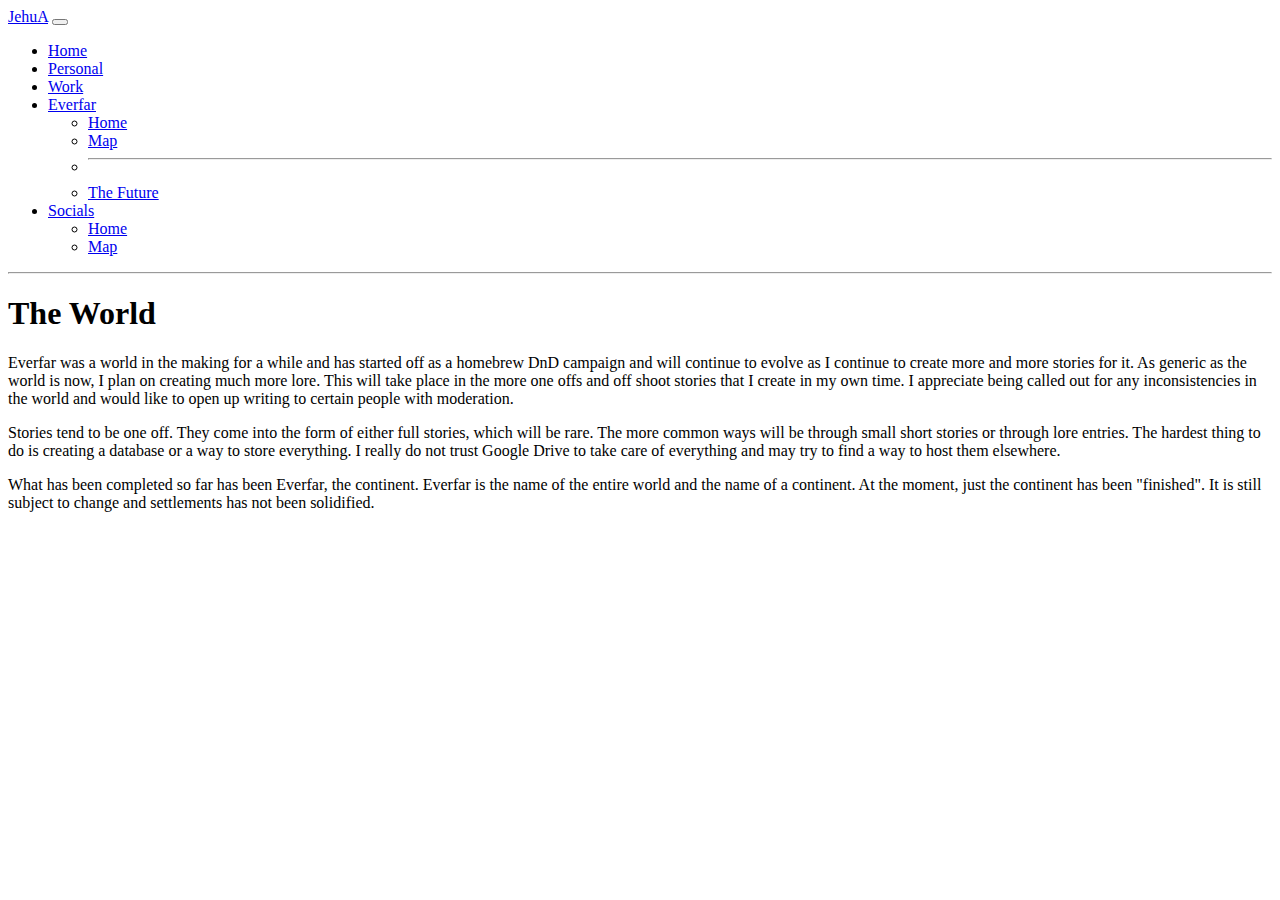
<file: Everfar/everfar.html>
<!DOCTYPE html>

<html xmlns="http://www.w3.org/1999/xhtml" lang="en">

<head>

  <title>
     Everfar 
  </title>

  <meta charset="utf-8" />
  <meta name="Author" content="Jehu Ananoria" />
  <meta name="generator" content="vscode_and_vim" />

<link href="https://cdn.jsdelivr.net/npm/bootstrap@5.0.1/dist/css/bootstrap.min.css" rel="stylesheet" integrity="sha384-+0n0xVW2eSR5OomGNYDnhzAbDsOXxcvSN1TPprVMTNDbiYZCxYbOOl7+AMvyTG2x" crossorigin="anonymous">
</head>

<!-------- Start of the body -------->
<body>

<header>

	<nav class="navbar navbar-expand-lg navbar-dark bg-dark">
		<div class="container-fluid">
			<a class="navbar-brand" href="../index.html"> JehuA</a>
			<button class="navbar-toggler" type="button" data-bs-toggle="collapse" data-bs-target="#navbarSupportedContent" aria-controls="navbarSupportedContent" aria-expanded="false" aria-label="Toggle navigation">
				<span class="navbar-toggler-icon"></span>
			  </button>
			  <div class="collapse navbar-collapse" id="navbarSupportedContent">
				<ul class="navbar-nav me-auto mb-2 mb-lg-0">
				  <li class="nav-item">
					<a class="nav-link active" aria-current="page" href="../index.html">
						Home
					</a>
				  </li>
				  <li class="nav-item">
					<a class="nav-link" href="#">
						Personal	
					</a>
				  </li>
				  <li class="nav-item">
					<a class="nav-link" href="#">
						Work	
					</a>
				  </li>
				  <li class="nav-item dropdown">
					<a class="nav-link dropdown-toggle" href="#" id="navbarDropdown" role="button" data-bs-toggle="dropdown" aria-expanded="false">
						Everfar
					</a>
					<ul class="dropdown-menu" aria-labelledby="navbarDropdown">
					  <li>
						  <a class="dropdown-item" href="everfar.html">Home</a>
						</li>
					  <li>
						  <a class="dropdown-item" href="maps.html">Map</a>
						</li>
					  <li>
						  <hr class="dropdown-divider">
						</li>
					  <li>
						  <a class="dropdown-item" href="#">The Future</a>
						</li>
					</ul>
				  </li>
				  <li class="nav-item dropdown">
					<a class="nav-link dropdown-toggle" href="#" id="navbarDropdown" role="button" data-bs-toggle="dropdown" aria-expanded="false">
						Socials
					</a>
					<ul class="dropdown-menu" aria-labelledby="navbarDropdown">
					  <li>
						  <a class="dropdown-item" href="Everfar/everfar.html">Home</a>
						</li>
					  <li>
						  <a class="dropdown-item" href="Everfar/maps.html">Map</a>
						</li>
					</ul>
				  </li>
				</ul>
		</div>
	</nav>

	<hr class="nav_div">
</header>


<div class="description">
    <h1>
        The World
    </h1>

    <p class="intro">
        Everfar was a world in the making for a while and has started off as a homebrew DnD campaign
        and will continue to evolve as I continue to create more and more stories for it.


        As generic as the world is now, I plan on creating much more lore. This will take place in the more one offs
        and off shoot stories that I create in my own time. I appreciate being called out for any inconsistencies in
        the world and would like to open up writing to certain people with moderation.
    </p>
    
    <p class="stories">
        Stories tend to be one off. They come into the form of either full stories, which will be rare.
        The more common ways will be through small short stories or through lore entries.
        The hardest thing to do is creating a database or a way to store everything. I really
        do not trust Google Drive to take care of everything and may try to find a way to
        host them elsewhere.

    </p>

    <p class="completed">
        What has been completed so far has been Everfar, the continent. Everfar is the name
        of the entire world and the name of a continent. At the moment, just the continent has
        been "finished". It is still subject to change and settlements has not been solidified.
    </p>

</div>

</body>
<!-------- End of the body -------->

</html>
</file>
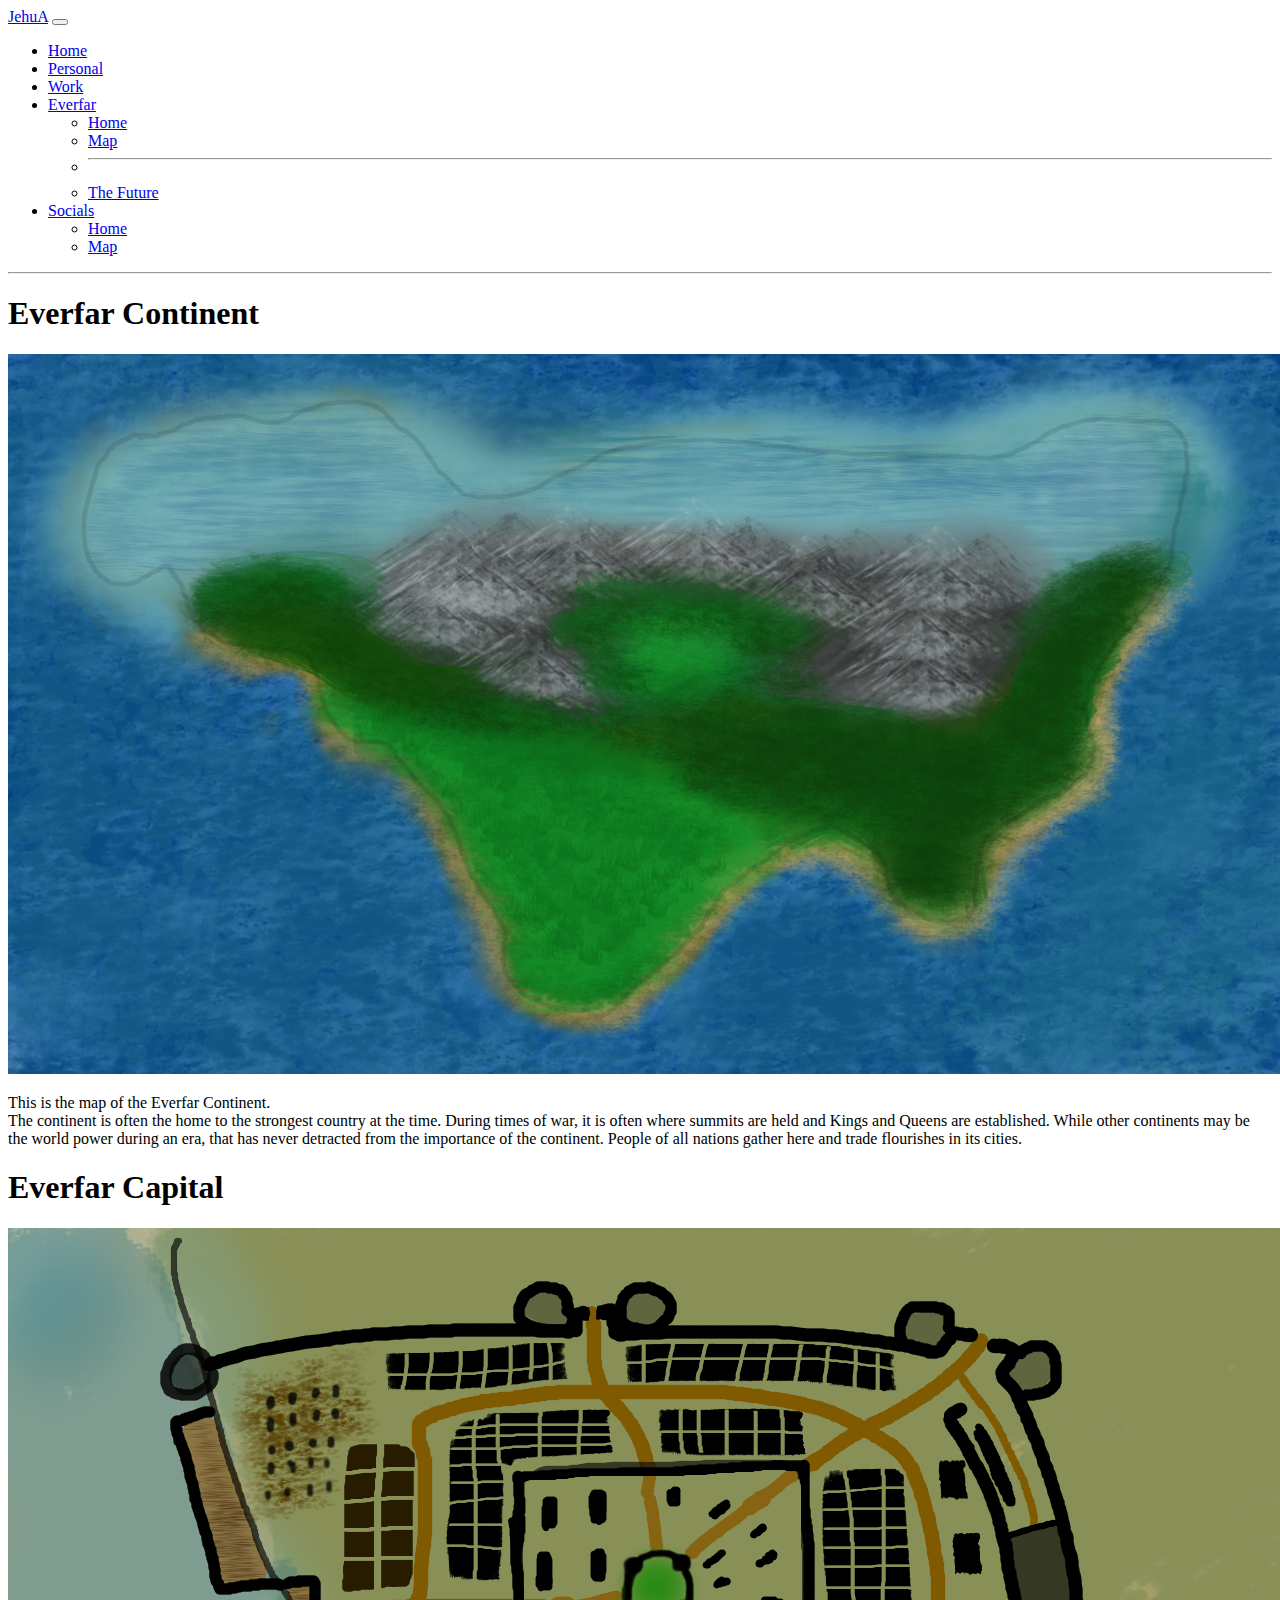
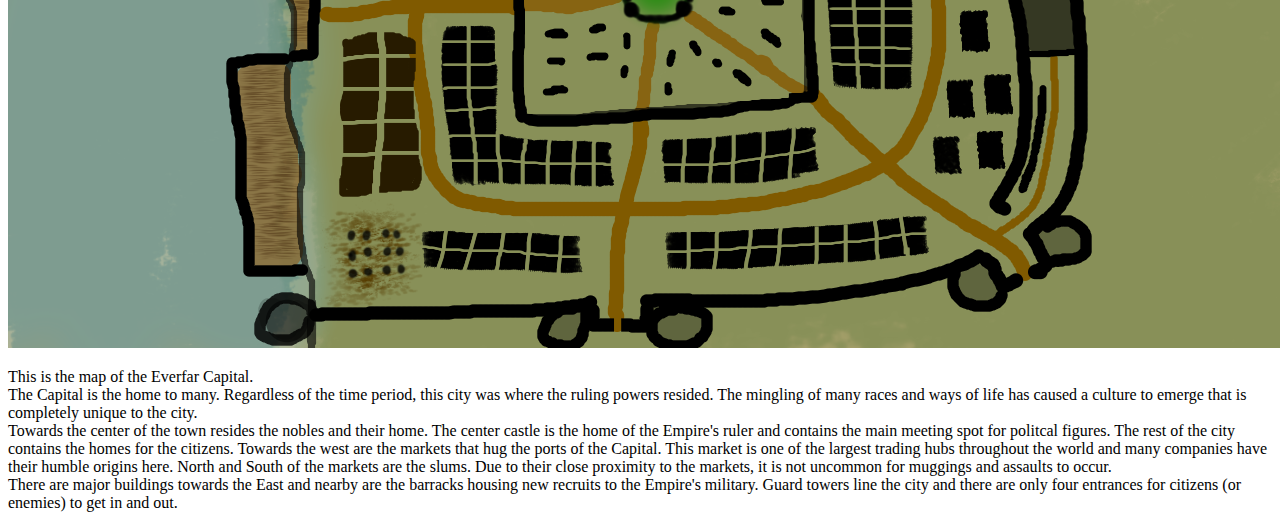
<file: Everfar/maps.html>
<!DOCTYPE html>

<html xmlns="http://www.w3.org/1999/xhtml" lang="en">

<head>

  <title>
      The map
  </title>

  <meta charset="utf-8" />
  <meta name="Author" content="Jehu Ananoria" />
  <meta name="generator" content="vscode_and_vim" />

<link href="https://cdn.jsdelivr.net/npm/bootstrap@5.0.1/dist/css/bootstrap.min.css" rel="stylesheet" integrity="sha384-+0n0xVW2eSR5OomGNYDnhzAbDsOXxcvSN1TPprVMTNDbiYZCxYbOOl7+AMvyTG2x" crossorigin="anonymous">
</head>

<!-------- Start of the body -------->

<header>

	<nav class="navbar navbar-expand-lg navbar-dark bg-dark">
		<div class="container-fluid">
			<a class="navbar-brand" href="../index.html"> JehuA</a>
			<button class="navbar-toggler" type="button" data-bs-toggle="collapse" data-bs-target="#navbarSupportedContent" aria-controls="navbarSupportedContent" aria-expanded="false" aria-label="Toggle navigation">
				<span class="navbar-toggler-icon"></span>
			  </button>
			  <div class="collapse navbar-collapse" id="navbarSupportedContent">
				<ul class="navbar-nav me-auto mb-2 mb-lg-0">
				  <li class="nav-item">
					<a class="nav-link active" aria-current="page" href="../index.html">
						Home
					</a>
				  </li>
				  <li class="nav-item">
					<a class="nav-link" href="#">
						Personal	
					</a>
				  </li>
				  <li class="nav-item">
					<a class="nav-link" href="#">
						Work	
					</a>
				  </li>
				  <li class="nav-item dropdown">
					<a class="nav-link dropdown-toggle" href="#" id="navbarDropdown" role="button" data-bs-toggle="dropdown" aria-expanded="false">
						Everfar
					</a>
					<ul class="dropdown-menu" aria-labelledby="navbarDropdown">
					  <li>
						  <a class="dropdown-item" href="everfar.html">Home</a>
						</li>
					  <li>
						  <a class="dropdown-item" href="maps.html">Map</a>
						</li>
					  <li>
						  <hr class="dropdown-divider">
						</li>
					  <li>
						  <a class="dropdown-item" href="#">The Future</a>
						</li>
					</ul>
				  <li class="nav-item dropdown">
					<a class="nav-link dropdown-toggle" href="#" id="navbarDropdown" role="button" data-bs-toggle="dropdown" aria-expanded="false">
						Socials
					</a>
					<ul class="dropdown-menu" aria-labelledby="navbarDropdown">
					  <li>
						  <a class="dropdown-item" href="Everfar/everfar.html">Home</a>
						</li>
					  <li>
						  <a class="dropdown-item" href="Everfar/maps.html">Map</a>
						</li>
					</ul>
				  </li>
				  </li>
				</ul>
		</div>
	</nav>

	<hr class="nav_div">
</header>

<body>
    <div class="Everfar">
        <h1 class="EverHeader">
            Everfar Continent
        </h1>
        <img src="maps/everfar.png" alt="Everfar Continent" class="pic">
        <p class="EverDesc">
            This is the map of the Everfar Continent.
            </br>
            The continent is often the home to the strongest
            country at the time. During times of war, it is often
            where summits are held and Kings and Queens are 
            established. While other continents may be the world
            power during an era, that has never detracted from
            the importance of the continent. People of all
            nations gather here and trade flourishes in its 
            cities.
        </p>
    </div>
    <div class="Capital">
        <h1 class="CapHeader">
            Everfar Capital
        </h1>
        <img src="maps/capital.png" alt="Everfar Capital" class="pic">
        <p class="CapDesc">
            This is the map of the Everfar Capital.
            </br>
            The Capital is the home to many. Regardless of the time period,
            this city was where the ruling powers resided. The mingling
            of many races and ways of life has caused a culture to emerge
            that is completely unique to the city.

            </br>

            Towards the center of the town resides the nobles and their home. The center castle
            is the home of the Empire's ruler and contains the main meeting
            spot for politcal figures. The rest of the city contains the homes for the 
            citizens. Towards the west are the markets that hug the ports of the Capital. 
            This market is one of the largest trading hubs throughout the world and 
            many companies have their humble origins here. North and South of the markets
            are the slums. Due to their close proximity to the markets, it is not uncommon
            for muggings and assaults to occur.
            
            </br>

            There are major buildings towards the East and nearby are the barracks housing new
            recruits to the Empire's military. Guard towers line the city and there are only four 
            entrances for citizens (or enemies) to get in and out. 

            
        </p>
    </div>
    <script src="https://cdn.jsdelivr.net/npm/@popperjs/core@2.9.2/dist/umd/popper.min.js" integrity="sha384-IQsoLXl5PILFhosVNubq5LC7Qb9DXgDA9i+tQ8Zj3iwWAwPtgFTxbJ8NT4GN1R8p" crossorigin="anonymous"></script>
    <script src="https://cdn.jsdelivr.net/npm/bootstrap@5.0.1/dist/js/bootstrap.min.js" integrity="sha384-Atwg2Pkwv9vp0ygtn1JAojH0nYbwNJLPhwyoVbhoPwBhjQPR5VtM2+xf0Uwh9KtT" crossorigin="anonymous"></script>    
</body>
<!-------- End of the body -------->

</html>
</file>
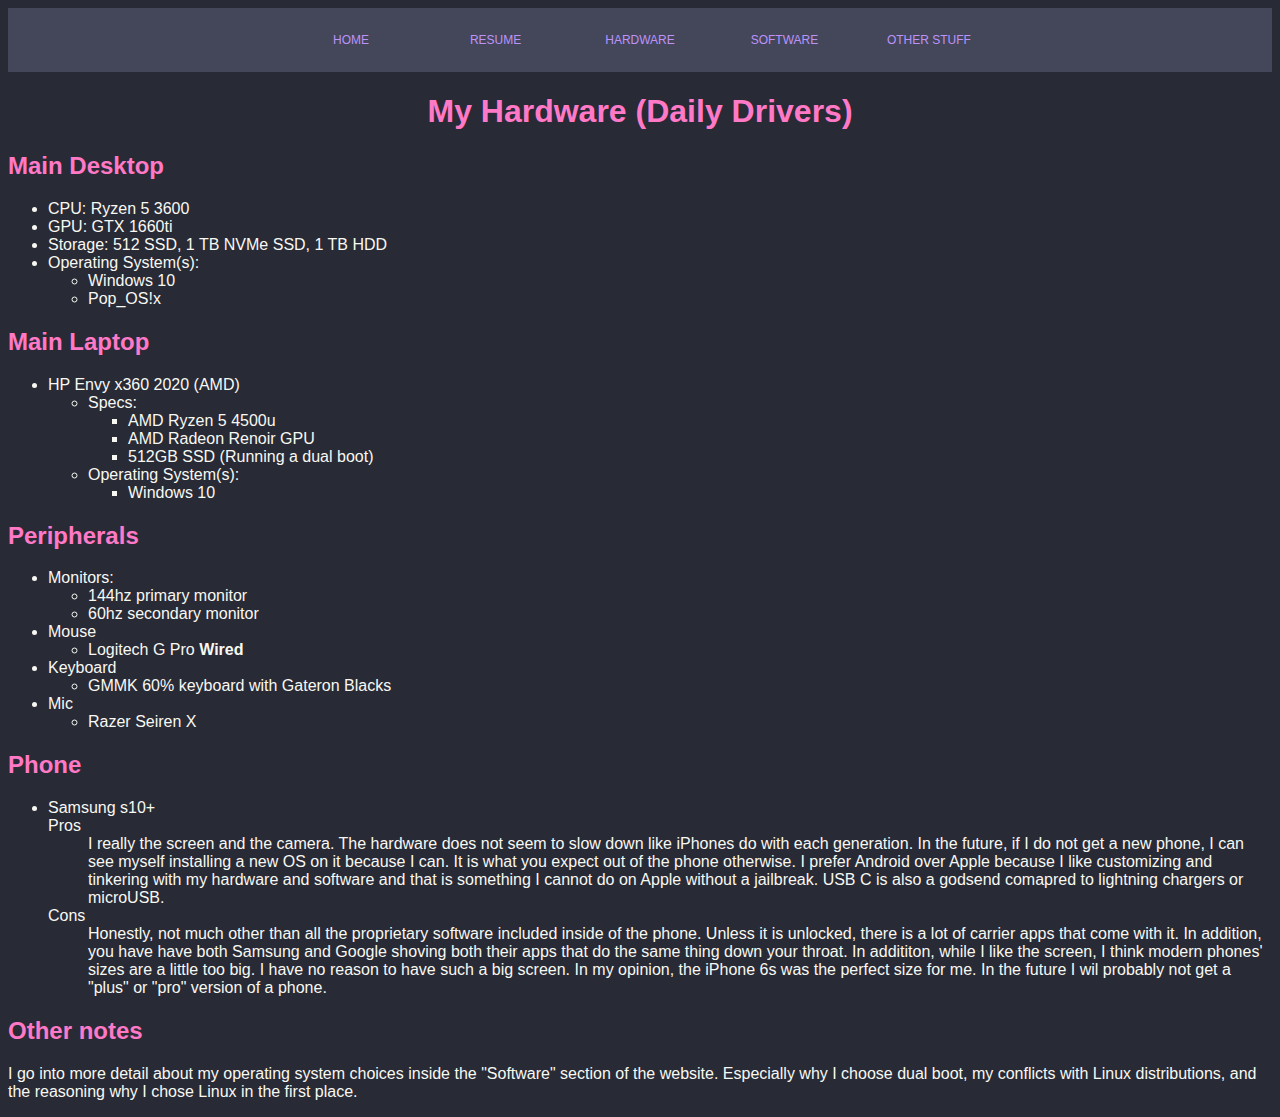
<file: hardware/hardware.html>
<!DOCTYPE html>
<html lang="en">
<head>
	<title> My Hardware </title>
	<link href="./hardware.css" rel="stylesheet" >
</head>
<body>
	<div class="navbar">
		<ul>	
			<li><a href= "../homepage/home.html"> Home </a> </li>
			<li> <a href= "#"> Resume  </a> </li>
			<li><a href= "../hardware/hardware.html">  Hardware </a>  </li>
			<li><a href= "../software/software.html">  Software  </a> </li>
			<li><a href= "#">  Other Stuff </a>  </li>
		</ul>
	</div>

	<div class="Title">
	<h1 id="my-hardware-daily-drivers-" style="color: #ff79c6;">My Hardware (Daily Drivers)</h1>
	</div>
		<h2 id="main-desktop" style="color: #ff79c6;"> Main Desktop</h2>
			<ul>
				<li>CPU: Ryzen 5 3600</li>
				<li>GPU: GTX 1660ti</li>
				<li>Storage: 512 SSD, 1 TB NVMe SSD, 1 TB HDD</li>
				<li>Operating System(s):<ul>
					<li>Windows 10</li>
					<li>Pop_OS!x</li>
				</ul>
				</li>
			</ul>
		<h2 id="main-laptop" style="color: #ff79c6;">Main Laptop</h2>
			<ul>
				<li>HP Envy x360 2020 (AMD)<ul>
					<li>Specs:<ul>
						<li>AMD Ryzen 5 4500u</li>
						<li>AMD Radeon Renoir GPU</li>
						<li>512GB SSD (Running a dual boot)</li>
					</ul>
				</li>
					<li>Operating System(s):<ul>
						<li>Windows 10</li>
					</ul>
					</li>
				</ul>
				</li>
			</ul>
		<h2 id="peripherals" style="color: #ff79c6;">Peripherals</h2>
			<ul>
				<li>Monitors:<ul>
					<li>144hz primary monitor</li>
					<li>60hz secondary monitor</li>
				</ul>
				</li>
				<li>Mouse<ul>
					<li>Logitech G Pro <strong>Wired</strong></li>
				</ul>
				</li>
				<li>Keyboard<ul>
					<li>GMMK 60% keyboard with Gateron Blacks</li>
				</ul>
				</li>
				<li>Mic<ul>
					<li>Razer Seiren X</li>
				</ul>
				</li>
			</ul>
		<h2 id="peripherals" style="color: #ff79c6;">Phone</h2>
			<ul>
				<li>Samsung s10+<dl>
					<dt> Pros </dt>
						<dd> I really the screen and the camera. The hardware does not seem to slow down like iPhones do with each generation. In the future, if I do not get a new phone, I can see myself installing a new OS on it because I can. It is what you expect out of the phone otherwise. I prefer Android over Apple because I like customizing and tinkering with my hardware and software and that is something I cannot do on Apple without a jailbreak. USB C is also a godsend comapred to lightning chargers or microUSB.</dt>
					<dt> Cons </dt>
						<dd> Honestly, not much other than all the proprietary software included inside of the phone. Unless it is unlocked, there is a lot of carrier apps that come with it. In addition, you have have both Samsung and Google shoving both their apps that do the same thing down your throat. In addititon, while I like the screen, I think modern phones' sizes are a little too big. I have no reason to have such a big screen. In my opinion, the iPhone 6s was the perfect size for me. In the future I wil probably not get a "plus" or "pro" version of a phone. </dt>
				</dl>
				</li>
			</ul>
	<h2 id="other-notes" style="color: #ff79c6;">Other notes</h2>
		<p>I go into more detail about my operating system choices inside the &quot;Software&quot; section of the website. Especially why I choose dual boot, my conflicts with Linux distributions, and the reasoning why I chose Linux in the first place.</p>
	
</body>
</html>
</file>
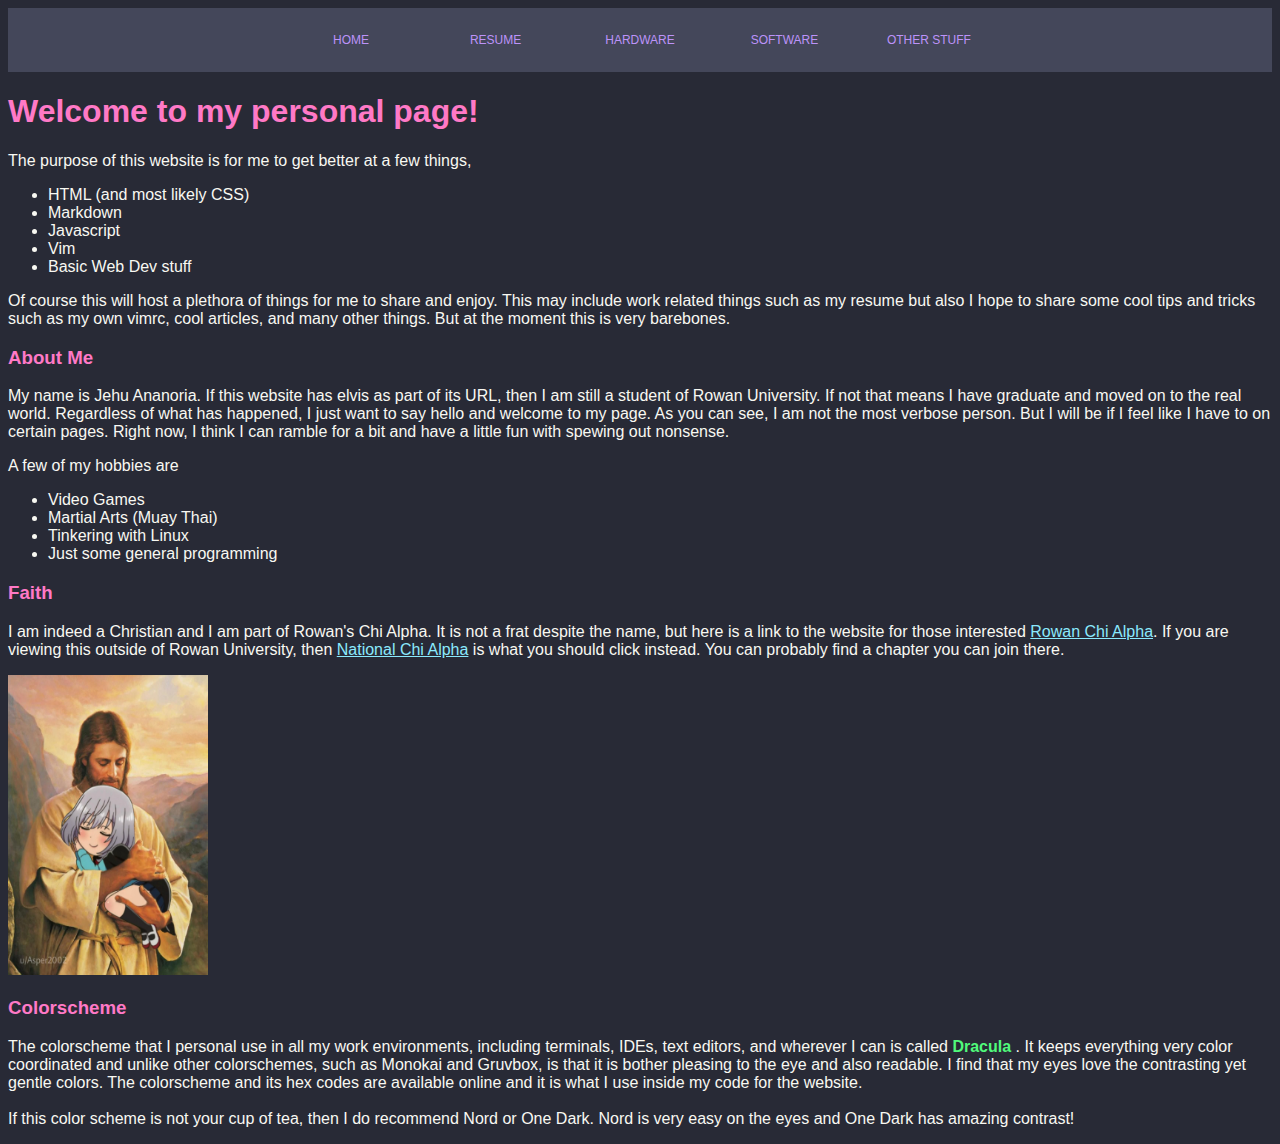
<file: homepage/home.html>
<!DOCTYPE html>
<html lang="en">
	<head>
		<title> Welcome! </title>
		<link rel="stylesheet" type="text/css" href="./home.css"> 
	</head>

	<body>
		<div class="navbar">
			<ul>	
				<li><a href= "home.html"> Home </a> </li>
				<li> <a href= "#"> Resume  </a> </li>
				<li><a href= "../hardware/hardware.html">  Hardware </a>  </li>
				<li><a href= "../software/software.html">  Software  </a> </li>
				<li><a href= "#">  Other Stuff </a>  </li>
			</ul>
		</div>
		<h1 style= "color:#ff79c6"> Welcome to my personal page! </h1>

		<p>

			The purpose of this website is for me to get better at a few things,
			<ul>
				<li> HTML (and most likely CSS) </li>
				<li>  Markdown </li>
				<li> Javascript  </li>
				<li> Vim  </li>
				<li> Basic Web Dev stuff </li>
			</ul>

			Of course this will host a plethora of things for me to share and enjoy.
			This may include work related things such as my resume but also I hope
			to share some cool tips and tricks such as my own vimrc, cool articles,
			and many other things. But at the moment this is very barebones.
		
			<h3 id="about-me" style="color:#ff79c6">About Me</h3>
			<p>My name is Jehu Ananoria. If this website has elvis as part of its URL, then I am still a student of Rowan University.
			If not that means I have graduate and moved on to the real world. Regardless of what has happened,
			I just want to say hello and welcome to my page. 
			As you can see, I am not the most verbose person. But I will be if I feel like I have to on certain pages. Right now,
			I think I can ramble for a bit and have a little fun with spewing out nonsense.</p>
			<p>A few of my hobbies are</p>
			<ul>
			<li>Video Games</li>
			<li>Martial Arts (Muay Thai)</li>
			<li>Tinkering with Linux</li>
			<li>Just some general programming</li>
			</ul>

			<h3 id="faith" style="color:#ff79c6;" > Faith</h3>
			<p>I am indeed a Christian and I am part of Rowan&#39;s Chi Alpha. It is not a frat despite the name,
			but here is a link to the website for those interested 
			<a href="https://www.ruxa.org" style="color:#8be9fd"> Rowan Chi Alpha</a>.
			If you are viewing this outside of Rowan University, then 
			<a href="https://chialpha.com" style="color:#8be9fd">National Chi Alpha</a> 
			is what you should click instead. You can probably find a chapter you can join there.</p>
      		
			<img src="fav_pic.jpg" width="200" height="300" alt="Jesus holding anime girl">

			<h3 style="color:#ff79c6"> Colorscheme </h3>
			<p>
				The colorscheme that I personal use in all my work environments,
				including terminals, IDEs, text editors, and wherever I can is
				called <b style="color:#50fa7b;"> Dracula </b >.
				It keeps everything very color coordinated and unlike other
				colorschemes, such as Monokai and Gruvbox,
				is that it is bother pleasing to the eye and also readable.
				I find that my eyes love the contrasting yet gentle colors.
				The colorscheme and its hex codes are available online
				and it is what I use inside my code for the website.
				<br>
				<br>
				If this color scheme is not your cup of tea, then
				I do recommend Nord or One Dark. Nord is very easy on the
				eyes and One Dark has amazing contrast!
			</p>
	</body>
</html>
</file>
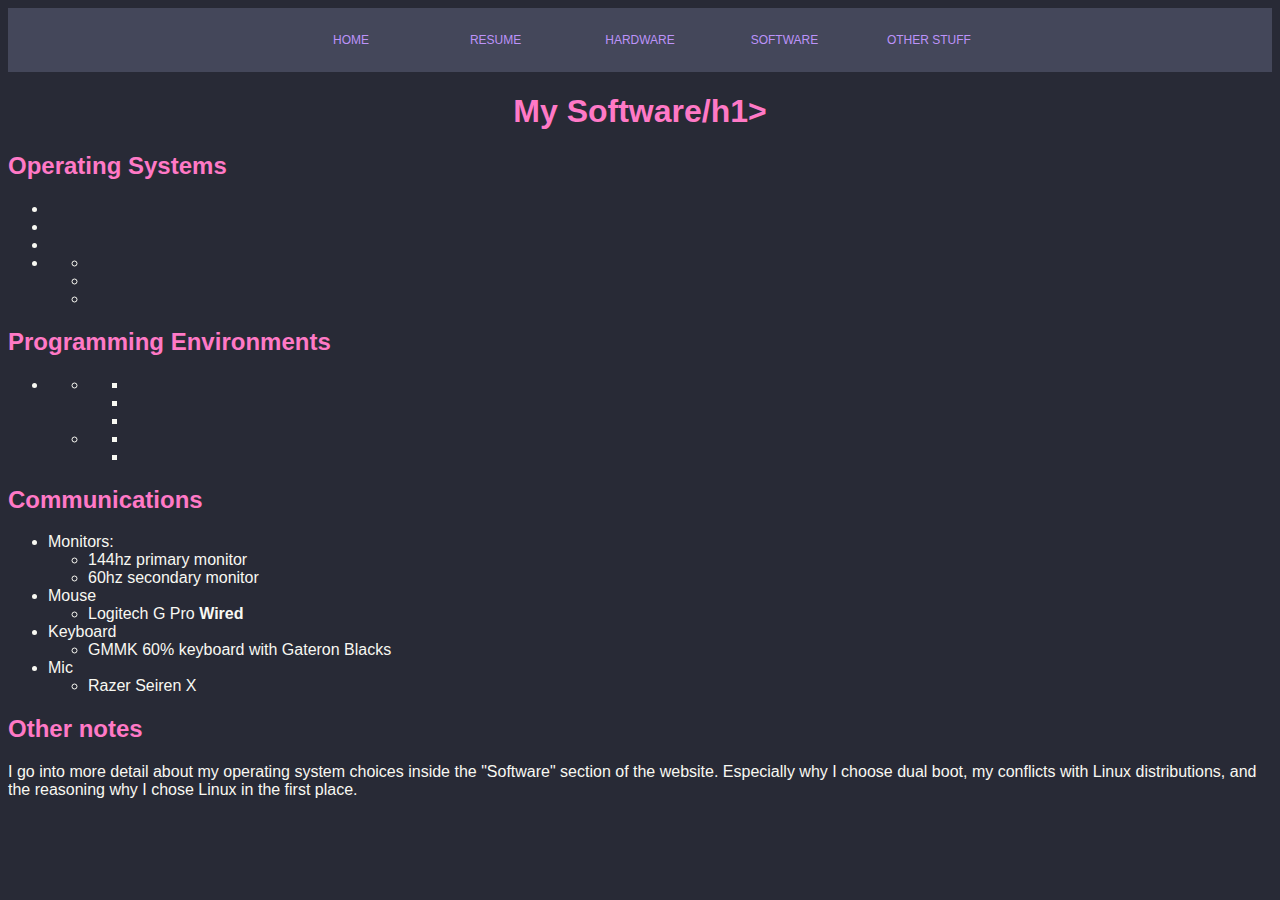
<file: software/software.html>
<!DOCTYPE html>
<html lang="en">
<head>
	<title> My Software </title>
	<link href="./software.css" rel="stylesheet" >
</head>
<body>
	<div class="navbar">
		<ul>	
			<li><a href= "../homepage/home.html"> Home </a> </li>
			<li> <a href= "#"> Resume  </a> </li>
			<li><a href= "../hardware/hardware.html">  Hardware </a>  </li>
			<li><a href= "./software.html">  Software  </a> </li>
			<li><a href= "#">  Other Stuff </a>  </li>
		</ul>
	</div>

	<div class="Title">
	<h1 id="my-software" style="color: #ff79c6;">My Software/h1>
	</div>
		<h2 id="op-sys" style="color: #ff79c6;"> Operating Systems</h2>
			<ul>
				<li></li>
				<li></li>
				<li></li>
				<li><ul>
					<li></li>
					<li></li>
					<li></li>
				</ul>
				</li>
			</ul>
		<h2 id="pro-env" style="color: #ff79c6;">Programming Environments</h2>
			<ul>
				<li><ul>
					<li><ul>
						<li></li>
						<li></li>
						<li></li>
					</ul>
				</li>
					<li><ul>
						<li></li>
						<li></li>
					</ul>
					</li>
				</ul>
				</li>
			</ul>
		<h2 id="peripherals" style="color: #ff79c6;">Communications</h2>
			<ul>
				<li>Monitors:<ul>
					<li>144hz primary monitor</li>
					<li>60hz secondary monitor</li>
				</ul>
				</li>
				<li>Mouse<ul>
					<li>Logitech G Pro <strong>Wired</strong></li>
				</ul>
				</li>
				<li>Keyboard<ul>
					<li>GMMK 60% keyboard with Gateron Blacks</li>
				</ul>
				</li>
				<li>Mic<ul>
					<li>Razer Seiren X</li>
				</ul>
				</li>
			</ul>
	<h2 id="other-notes" style="color: #ff79c6;">Other notes</h2>
		<p>I go into more detail about my operating system choices inside the &quot;Software&quot; section of the website. Especially why I choose dual boot, my conflicts with Linux distributions, and the reasoning why I chose Linux in the first place.</p>
	
</body>
</html>
</file>
<file: hardware/hardware.css>
body{
	background: #282a36;	
	margin: 20;
	padding: 20;
  	color: #f8f8f2;
	font-family: Roboto, sans-serif;
}
.navbar ul{
	background: #44475a;
	list-style: none;
	padding: 0;
	margin: 0;
	text-align: center;
}
.navbar li {
	display: inline-block;
}
.navbar a{
	text-decoration: none;
	color: #bd93f9;
	width: 100px;
	display: block;
	font-size: 12px;
	padding: 25px 20px;
	text-transform: uppercase;
	
}
.Title h1{
	text-align: center;
}
</file>
<file: homepage/home.css>
body{
	background: #282a36;	
	margin: 20;
	padding: 20;
  	color: #f8f8f2;
	font-family: Roboto, sans-serif;
}
.navbar ul{
	background: #44475a;
	list-style: none;
	padding: 0;
	margin: 0;
	text-align: center;
}
.navbar li {
	display: inline-block;
}
.navbar a{
	text-decoration: none;
	color: #bd93f9;
	width: 100px;
	display: block;
	font-size: 12px;
	padding: 25px 20px;
	text-transform: uppercase;
	
}
</file>
<file: software/software.css>
body{
	background: #282a36;	
	margin: 20;
	padding: 20;
  	color: #f8f8f2;
	font-family: Roboto, sans-serif;
}
.navbar ul{
	background: #44475a;
	list-style: none;
	padding: 0;
	margin: 0;
	text-align: center;
}
.navbar li {
	display: inline-block;
}
.navbar a{
	text-decoration: none;
	color: #bd93f9;
	width: 100px;
	display: block;
	font-size: 12px;
	padding: 25px 20px;
	text-transform: uppercase;
	
}
.Title h1{
	text-align: center;
}
</file>
